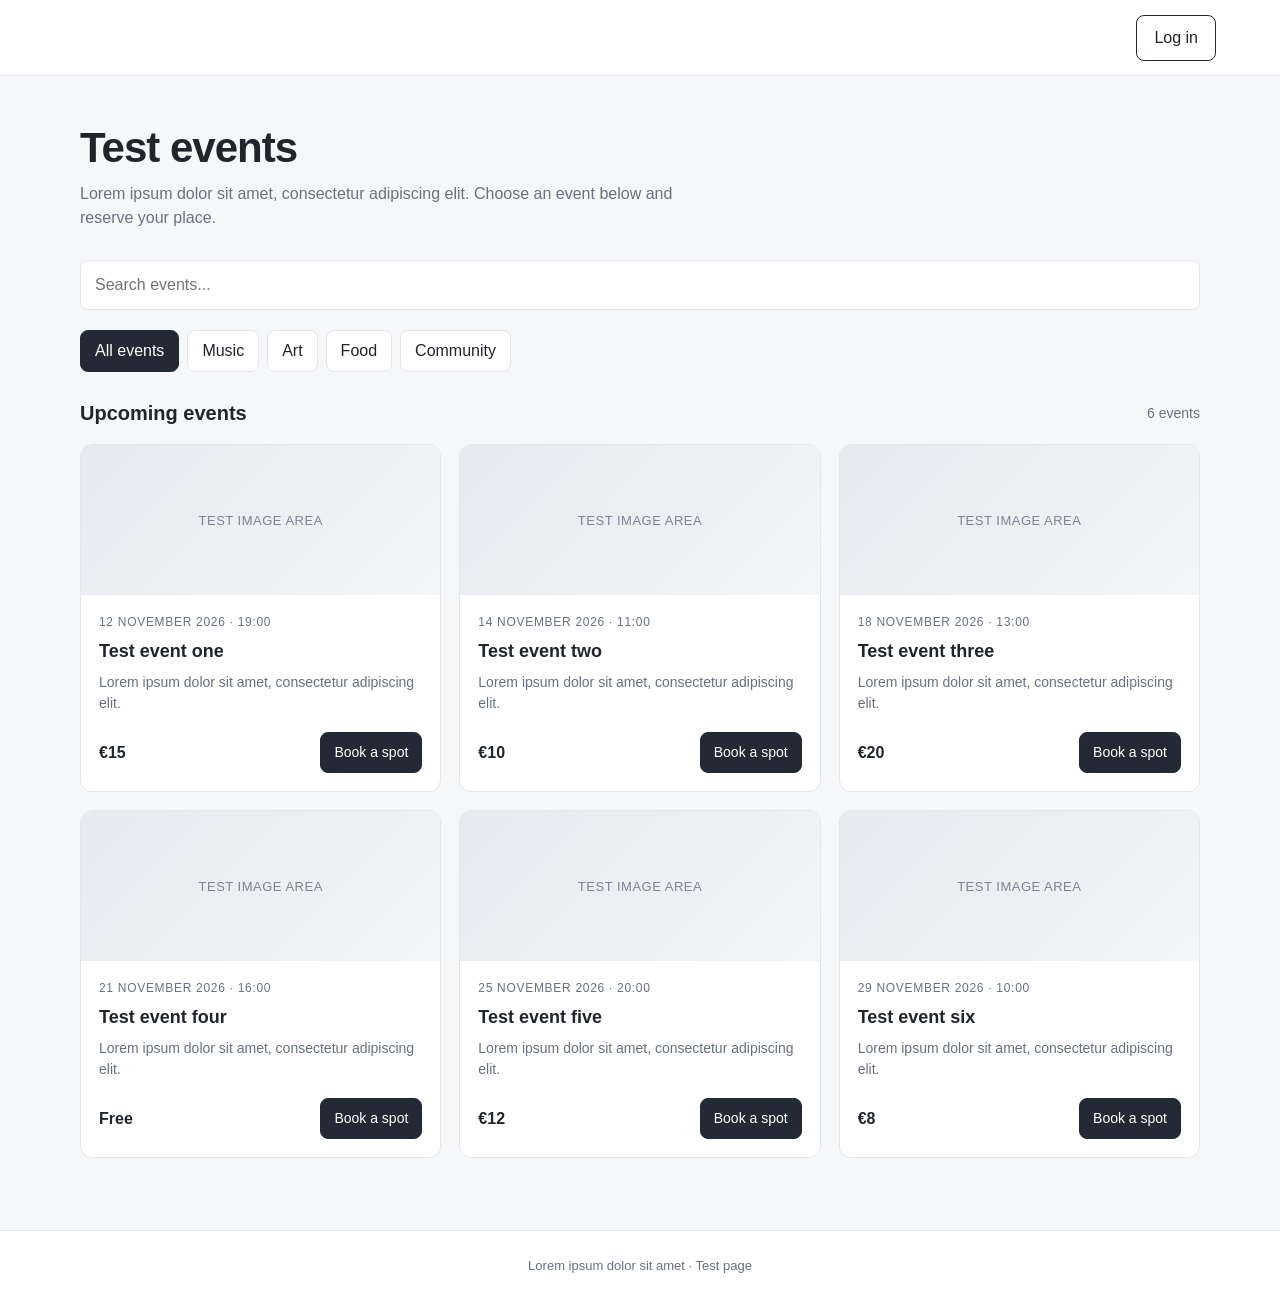
<file: src/main/resources/templates/index.html>
<!DOCTYPE html>
<html lang="en">
<head>
  <meta charset="UTF-8">
  <meta name="viewport" content="width=device-width, initial-scale=1.0">
  <title>Test</title>
  <style>
    :root {
      --bg: #f6f7f9;
      --surface: #ffffff;
      --text: #20242b;
      --muted: #687180;
      --border: #e3e6eb;
      --accent: #242a35;
      --soft: #eef0f3;
    }
    * { box-sizing: border-box; }
    body {
      margin: 0;
      font-family: Arial, Helvetica, sans-serif;
      background: var(--bg);
      color: var(--text);
      line-height: 1.5;
    }
    header {
      height: 76px;
      display: flex;
      align-items: center;
      justify-content: flex-end;
      padding: 0 clamp(20px, 5vw, 72px);
      background: var(--surface);
      border-bottom: 1px solid var(--border);
    }
    button, input, select, textarea { font: inherit; }
    button {
      cursor: pointer;
      border: 1px solid var(--accent);
      border-radius: 8px;
      padding: 10px 17px;
      background: var(--accent);
      color: white;
      transition: opacity .15s ease, transform .15s ease;
    }
    button:hover { opacity: .88; }
    button:active { transform: translateY(1px); }
    .login-button { background: white; color: var(--text); }
    main {
      width: min(1120px, calc(100% - 40px));
      margin: 0 auto;
      padding: 48px 0 72px;
    }
    .intro { margin-bottom: 30px; }
    h1 { font-size: clamp(30px, 4vw, 42px); line-height: 1.15; margin: 0 0 10px; letter-spacing: -1px; }
    .intro p { margin: 0; max-width: 650px; color: var(--muted); }
    .toolbar { display: flex; gap: 12px; flex-wrap: wrap; margin: 28px 0 20px; }
    .toolbar input {
      flex: 1 1 240px;
      min-width: 0;
      padding: 12px 14px;
      border: 1px solid var(--border);
      border-radius: 8px;
      background: white;
      color: var(--text);
    }
    .filters { display: flex; gap: 8px; flex-wrap: wrap; margin-bottom: 26px; }
    .filter {
      background: white;
      color: var(--text);
      border-color: var(--border);
      padding: 8px 14px;
    }
    .filter.active { background: var(--accent); color: white; border-color: var(--accent); }
    .section-heading { display: flex; justify-content: space-between; align-items: center; gap: 12px; margin: 0 0 16px; }
    .section-heading h2 { margin: 0; font-size: 20px; }
    .section-heading span { color: var(--muted); font-size: 14px; }
    .grid { display: grid; grid-template-columns: repeat(3, minmax(0, 1fr)); gap: 18px; }
    .event-card {
      background: var(--surface);
      border: 1px solid var(--border);
      border-radius: 12px;
      overflow: hidden;
      display: flex;
      flex-direction: column;
      min-width: 0;
    }
    .event-art {
      height: 150px;
      background: linear-gradient(135deg, #e6e9ee, #f4f5f7);
      display: flex;
      align-items: center;
      justify-content: center;
      color: #7b8492;
      font-size: 13px;
      letter-spacing: .5px;
    }
    .event-content { padding: 18px; display: flex; flex-direction: column; align-items: flex-start; flex: 1; }
    .event-date { color: var(--muted); font-size: 12px; text-transform: uppercase; letter-spacing: .7px; margin-bottom: 7px; }
    .event-content h3 { margin: 0 0 7px; font-size: 18px; }
    .event-content p { color: var(--muted); margin: 0 0 18px; font-size: 14px; flex: 1; }
    .event-bottom { display: flex; justify-content: space-between; align-items: center; width: 100%; gap: 12px; }
    .price { font-weight: 700; }
    .book-button { padding: 9px 13px; font-size: 14px; }
    .empty { display: none; padding: 28px; text-align: center; color: var(--muted); background: white; border: 1px solid var(--border); border-radius: 10px; }
    footer { text-align: center; padding: 25px 20px; border-top: 1px solid var(--border); color: var(--muted); font-size: 13px; background: white; }
    dialog {
      width: min(440px, calc(100% - 32px));
      padding: 0;
      border: 1px solid var(--border);
      border-radius: 14px;
      color: var(--text);
      box-shadow: 0 20px 70px #1018282b;
    }
    dialog::backdrop { background: #171c2580; }
    .modal-inner { padding: 24px; }
    .modal-top { display: flex; align-items: center; justify-content: space-between; gap: 12px; margin-bottom: 18px; }
    .modal-top h2 { margin: 0; font-size: 22px; }
    .close-button { border: 0; padding: 4px 8px; color: var(--muted); background: transparent; font-size: 24px; }
    .form-field { display: grid; gap: 6px; margin-bottom: 14px; }
    .form-field label { font-size: 14px; font-weight: 600; }
    .form-field input, .form-field select, .form-field textarea {
      width: 100%; border: 1px solid var(--border); border-radius: 8px; padding: 11px 12px; background: white; color: var(--text);
    }
    .form-field textarea { min-height: 85px; resize: vertical; }
    .full-width { width: 100%; margin-top: 4px; }
    .note { color: var(--muted); font-size: 12px; margin: 12px 0 0; }
    .notice { display: none; padding: 12px; margin-bottom: 14px; background: #f0f2f5; border-radius: 8px; font-size: 14px; }
    @media (max-width: 850px) { .grid { grid-template-columns: repeat(2, minmax(0, 1fr)); } }
    @media (max-width: 560px) {
      header { height: 66px; padding: 0 20px; }
      main { padding-top: 34px; }
      .grid { grid-template-columns: 1fr; }
      .event-art { height: 130px; }
      .section-heading { align-items: flex-start; flex-direction: column; gap: 2px; }
    }
  </style>
</head>
<body>
  <header>
    <button class="login-button">Log in</button>
  </header>

  <main>
    <section class="intro">
      <h1>Test events</h1>
      <p>Lorem ipsum dolor sit amet, consectetur adipiscing elit. Choose an event below and reserve your place.</p>
    </section>

    <div class="toolbar">
      <input type="search" id="searchInput" placeholder="Search events..." aria-label="Search events">
    </div>

    <nav class="filters" aria-label="Event categories">
      <button class="filter active" data-category="All">All events</button>
      <button class="filter" data-category="Music">Music</button>
      <button class="filter" data-category="Art">Art</button>
      <button class="filter" data-category="Food">Food</button>
      <button class="filter" data-category="Community">Community</button>
    </nav>

    <section aria-labelledby="eventsHeading">
      <div class="section-heading">
        <h2 id="eventsHeading">Upcoming events</h2>
        <span id="resultCount">6 events</span>
      </div>
      <div class="grid" id="eventGrid">
        <article class="event-card" data-category="Music" data-search="test music live concert">
          <div class="event-art">TEST IMAGE AREA</div>
          <div class="event-content">
            <div class="event-date">12 November 2026 · 19:00</div>
            <h3>Test event one</h3>
            <p>Lorem ipsum dolor sit amet, consectetur adipiscing elit.</p>
            <div class="event-bottom"><span class="price">€15</span><button class="book-button" data-event="Test event one" data-price="15">Book a spot</button></div>
          </div>
        </article>
        <article class="event-card" data-category="Art" data-search="test art creative workshop">
          <div class="event-art">TEST IMAGE AREA</div>
          <div class="event-content">
            <div class="event-date">14 November 2026 · 11:00</div>
            <h3>Test event two</h3>
            <p>Lorem ipsum dolor sit amet, consectetur adipiscing elit.</p>
            <div class="event-bottom"><span class="price">€10</span><button class="book-button" data-event="Test event two" data-price="10">Book a spot</button></div>
          </div>
        </article>
        <article class="event-card" data-category="Food" data-search="test food tasting">
          <div class="event-art">TEST IMAGE AREA</div>
          <div class="event-content">
            <div class="event-date">18 November 2026 · 13:00</div>
            <h3>Test event three</h3>
            <p>Lorem ipsum dolor sit amet, consectetur adipiscing elit.</p>
            <div class="event-bottom"><span class="price">€20</span><button class="book-button" data-event="Test event three" data-price="20">Book a spot</button></div>
          </div>
        </article>
        <article class="event-card" data-category="Community" data-search="test community meetup">
          <div class="event-art">TEST IMAGE AREA</div>
          <div class="event-content">
            <div class="event-date">21 November 2026 · 16:00</div>
            <h3>Test event four</h3>
            <p>Lorem ipsum dolor sit amet, consectetur adipiscing elit.</p>
            <div class="event-bottom"><span class="price">Free</span><button class="book-button" data-event="Test event four" data-price="0">Book a spot</button></div>
          </div>
        </article>
        <article class="event-card" data-category="Music" data-search="test music acoustic">
          <div class="event-art">TEST IMAGE AREA</div>
          <div class="event-content">
            <div class="event-date">25 November 2026 · 20:00</div>
            <h3>Test event five</h3>
            <p>Lorem ipsum dolor sit amet, consectetur adipiscing elit.</p>
            <div class="event-bottom"><span class="price">€12</span><button class="book-button" data-event="Test event five" data-price="12">Book a spot</button></div>
          </div>
        </article>
        <article class="event-card" data-category="Art" data-search="test art gallery">
          <div class="event-art">TEST IMAGE AREA</div>
          <div class="event-content">
            <div class="event-date">29 November 2026 · 10:00</div>
            <h3>Test event six</h3>
            <p>Lorem ipsum dolor sit amet, consectetur adipiscing elit.</p>
            <div class="event-bottom"><span class="price">€8</span><button class="book-button" data-event="Test event six" data-price="8">Book a spot</button></div>
          </div>
        </article>
      </div>
      <div class="empty" id="emptyState">No events match your search.</div>
    </section>
  </main>

  <footer>Lorem ipsum dolor sit amet · Test page</footer>

  <dialog id="loginDialog">
    <div class="modal-inner">
      <div class="modal-top"><h2>Log in</h2><button class="close-button" data-close="loginDialog" aria-label="Close">×</button></div>
      <div class="notice" id="loginNotice" role="status"></div>
      <form id="loginForm">
        <div class="form-field"><label for="loginEmail">Email</label><input type="email" id="loginEmail" placeholder="you@example.com" required></div>
        <div class="form-field"><label for="loginPassword">Password</label><input type="password" id="loginPassword" placeholder="Enter password" required></div>
        <button class="full-width" type="submit">Log in</button>
        <p class="note">Test form only. No account will be created or accessed.</p>
      </form>
    </div>
  </dialog>

  <dialog id="bookingDialog">
    <div class="modal-inner">
      <div class="modal-top"><h2>Book an event</h2><button class="close-button" data-close="bookingDialog" aria-label="Close">×</button></div>
      <div class="notice" id="bookingNotice" role="status"></div>
      <form id="bookingForm">
        <div class="form-field"><label for="selectedEvent">Event</label><input id="selectedEvent" readonly></div>
        <div class="form-field"><label for="bookingName">Full name</label><input id="bookingName" required placeholder="Test User"></div>
        <div class="form-field"><label for="bookingEmail">Email</label><input id="bookingEmail" type="email" required placeholder="you@example.com"></div>
        <div class="form-field"><label for="ticketCount">Tickets</label><select id="ticketCount"><option value="1">1 ticket</option><option value="2">2 tickets</option><option value="3">3 tickets</option><option value="4">4 tickets</option></select></div>
        <p id="bookingTotal" class="note"></p>
        <button class="full-width" type="submit">Confirm test booking</button>
        <p class="note">Demo only. This does not charge you or save a real booking.</p>
      </form>
    </div>
  </dialog>

  <script>
    const searchInput = document.getElementById('searchInput');
    const cards = [...document.querySelectorAll('.event-card')];
    const filters = [...document.querySelectorAll('.filter')];
    const resultCount = document.getElementById('resultCount');
    const emptyState = document.getElementById('emptyState');
    let activeCategory = 'All';
    let selectedPrice = 0;

    function filterEvents() {
      const query = searchInput.value.trim().toLowerCase();
      let visible = 0;
      cards.forEach(card => {
        const categoryMatch = activeCategory === 'All' || card.dataset.category === activeCategory;
        const searchMatch = (card.dataset.search + ' ' + card.innerText).toLowerCase().includes(query);
        const show = categoryMatch && searchMatch;
        card.style.display = show ? 'flex' : 'none';
        if (show) visible++;
      });
      resultCount.textContent = `${visible} event${visible === 1 ? '' : 's'}`;
      emptyState.style.display = visible ? 'none' : 'block';
    }

    filters.forEach(button => button.addEventListener('click', () => {
      activeCategory = button.dataset.category;
      filters.forEach(filter => filter.classList.toggle('active', filter === button));
      filterEvents();
    }));
    searchInput.addEventListener('input', filterEvents);

    const loginDialog = document.getElementById('loginDialog');
    const bookingDialog = document.getElementById('bookingDialog');
    document.getElementById('loginOpen').addEventListener('click', () => {
      document.getElementById('loginNotice').style.display = 'none';
      loginDialog.showModal();
    });
    document.querySelectorAll('[data-close]').forEach(button => {
      button.addEventListener('click', () => document.getElementById(button.dataset.close).close());
    });

    document.getElementById('loginForm').addEventListener('submit', event => {
      event.preventDefault();
      const notice = document.getElementById('loginNotice');
      notice.textContent = 'Test login submitted. Authentication is not connected.';
      notice.style.display = 'block';
    });

    function updateTotal() {
      const quantity = Number(document.getElementById('ticketCount').value);
      document.getElementById('bookingTotal').textContent =
        `Test total: ${selectedPrice === 0 ? 'Free' : '€' + (selectedPrice * quantity)} (${quantity} ticket${quantity === 1 ? '' : 's'})`;
    }
    document.querySelectorAll('.book-button').forEach(button => button.addEventListener('click', () => {
      selectedPrice = Number(button.dataset.price);
      document.getElementById('selectedEvent').value = button.dataset.event;
      document.getElementById('bookingNotice').style.display = 'none';
      document.getElementById('bookingForm').reset();
      document.getElementById('selectedEvent').value = button.dataset.event;
      updateTotal();
      bookingDialog.showModal();
    }));
    document.getElementById('ticketCount').addEventListener('change', updateTotal);
    document.getElementById('bookingForm').addEventListener('submit', event => {
      event.preventDefault();
      const notice = document.getElementById('bookingNotice');
      notice.textContent = 'Test booking complete. No real reservation has been saved.';
      notice.style.display = 'block';
    });
  </script>
</body>
</html>
</file>
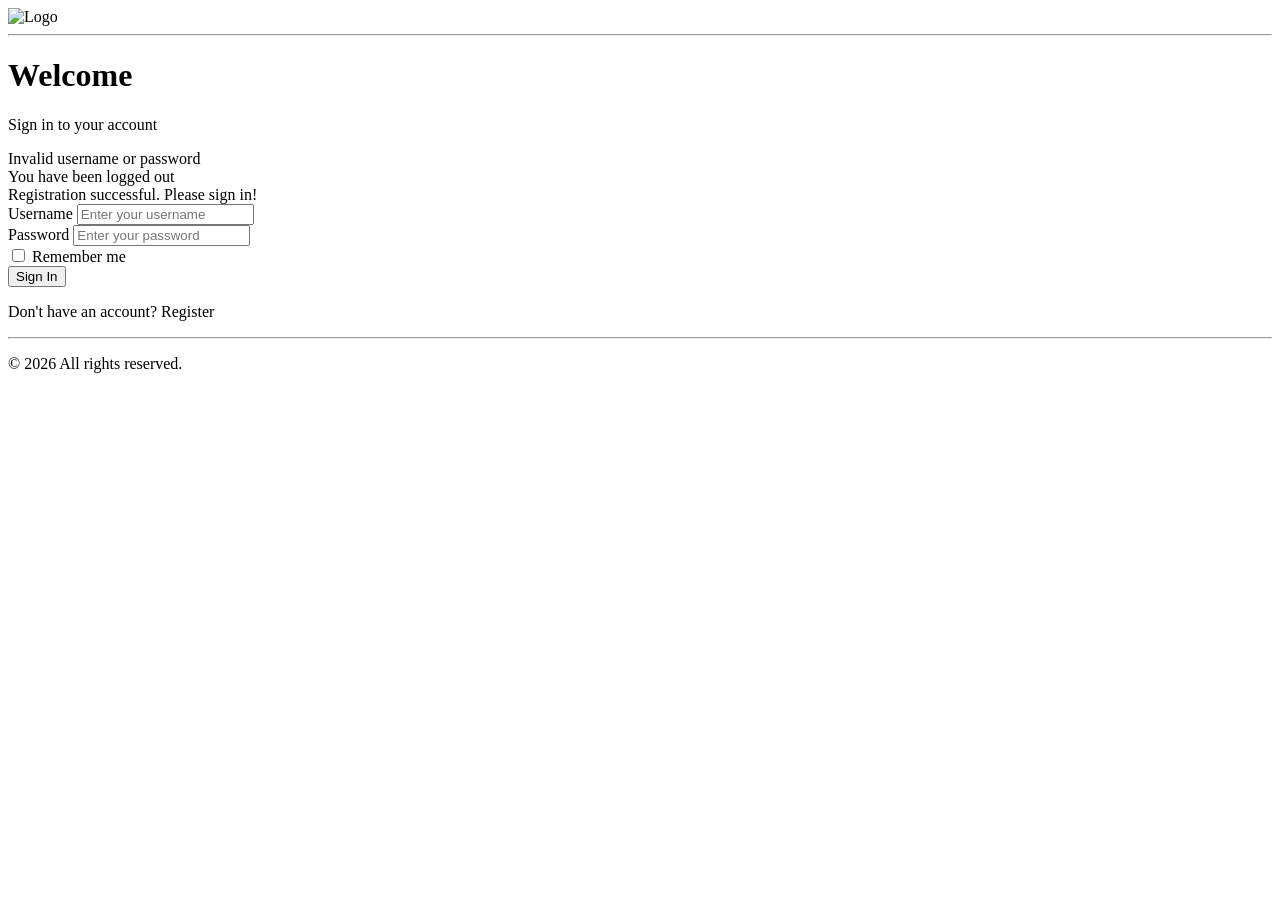
<file: src/main/resources/templates/login.html>
<!DOCTYPE html>
<html lang="en" xmlns:th="http://www.thymeleaf.org">
<head>
    <meta charset="UTF-8">
    <meta name="viewport" content="width=device-width, initial-scale=1.0">
    <link rel="shortcut icon" th:href="@{/thymeleaf/favicon.png}">
    <link rel="stylesheet" th:href="@{/thymeleaf/style.css}">
    <title>Login</title>
</head>
<body>
<header>
    <a th:href="@{/}"><img id="logo" th:src="@{/thymeleaf/images/logo.png}" alt="Logo"></a>
</header>
<hr class="content-divider"/>
<main>
    <div class="form-container">

        <h1>Welcome</h1>
        <p>Sign in to your account</p>

        <div th:if="${param.error}" class="alert alert-error">
            Invalid username or password
        </div>

        <div th:if="${param.logout}" class="alert alert-success">
            You have been logged out
        </div>

        <div th:if="${param.registered}" class="alert alert-success">
            Registration successful. Please sign in!
        </div>

        <form th:action="@{/mvc/login}" method="post">

            <div class="form-group">
                <label for="username">Username</label>
                <input
                        type="text"
                        id="username"
                        name="username"
                        placeholder="Enter your username"
                        required>
            </div>

            <div class="form-group">
                <label for="password">Password</label>
                <input
                        type="password"
                        id="password"
                        name="password"
                        placeholder="Enter your password"
                        required>
            </div>

            <div id="rememberMe-container">
                <input type="checkbox"
                       id="rememberMe"
                       name="rememberMe"
                       value="true"/>
                <label for="rememberMe">Remember me</label>
            </div>

            <button type="submit" class="form-btn">
                Sign In
            </button>

        </form>

        <div class="extra-links">
            <p>
                Don't have an account?
                <a th:href="@{/mvc/register}">Register</a>
            </p>
        </div>

    </div>
</main>
<hr class="content-divider"/>
<footer>
    <p>&copy; 2026 All rights reserved.</p>
</footer>
</body>
</html>
</file>
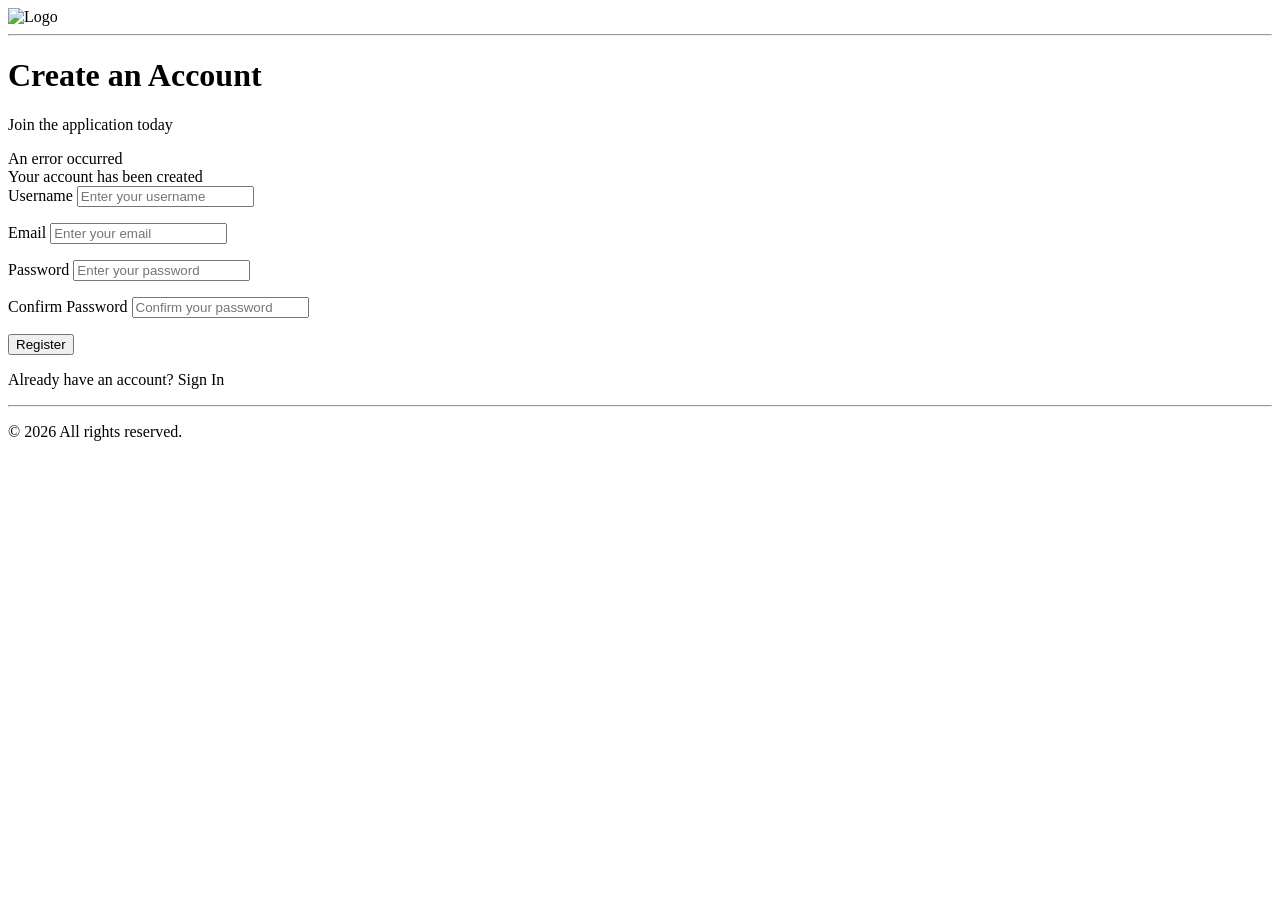
<file: src/main/resources/templates/registration.html>
<!DOCTYPE html>
<html lang="en" xmlns:th="http://www.thymeleaf.org">
<head>
    <meta charset="UTF-8">
    <meta name="viewport" content="width=device-width, initial-scale=1.0">
    <link rel="shortcut icon" th:href="@{/thymeleaf/favicon.png}">
    <link rel="stylesheet" th:href="@{/thymeleaf/style.css}">
    <title>Register</title>
</head>
<body>
<header>
    <a th:href="@{/}"><img id="logo" th:src="@{/thymeleaf/images/logo.png}" alt="Logo"></a>
</header>
<hr class="content-divider"/>
<main>
    <div class="form-container">

        <h1>Create an Account</h1>
        <p>Join the application today</p>

        <div th:if="${error}" class="alert alert-error" th:text="${error}">
            An error occurred
        </div>

        <div th:if="${success}" class="alert alert-success" th:text="${success}">
            Your account has been created
        </div>

        <form th:action="@{/mvc/register}" method="post" th:object="${registrationDto}">

            <div class="form-group">
                <label for="username">Username</label>
                <input
                        type="text"
                        id="username"
                        th:field="*{username}"
                        placeholder="Enter your username"
                        required>
                <p class="alert alert-error"
                   th:if="${#fields.hasErrors('username')}"
                   th:errors="*{username}">
                </p>
            </div>

            <div class="form-group">
                <label for="email">Email</label>
                <input
                        type="email"
                        id="email"
                        th:field="*{email}"
                        placeholder="Enter your email"
                        required>

                <p class="alert alert-error"
                   th:if="${#fields.hasErrors('email')}"
                   th:errors="*{email}">
                </p>
            </div>

            <div class="form-group">
                <label for="password">Password</label>
                <input
                        type="password"
                        id="password"
                        th:field="*{password}"
                        placeholder="Enter your password"
                        required>
                <p class="alert alert-error"
                   th:if="${#fields.hasErrors('password')}"
                   th:errors="*{password}">
                </p>
            </div>

            <div class="form-group">
                <label for="confirmPassword">Confirm Password</label>
                <input
                        type="password"
                        id="confirmPassword"
                        th:field="*{confirmPassword}"
                        placeholder="Confirm your password"
                        required>
                <p class="alert alert-error"
                   th:if="${#fields.hasErrors('confirmPassword')}"
                   th:errors="*{confirmPassword}">
                </p>
            </div>

            <button type="submit" class="form-btn">
                Register
            </button>

        </form>

        <div class="extra-links">
            <p>
                Already have an account?
                <a th:href="@{/mvc/login}">Sign In</a>
            </p>
        </div>

    </div>
</main>
<hr class="content-divider"/>
<footer>
    <p>&copy; 2026 All rights reserved.</p>
</footer>
</body>
</html>
</file>
